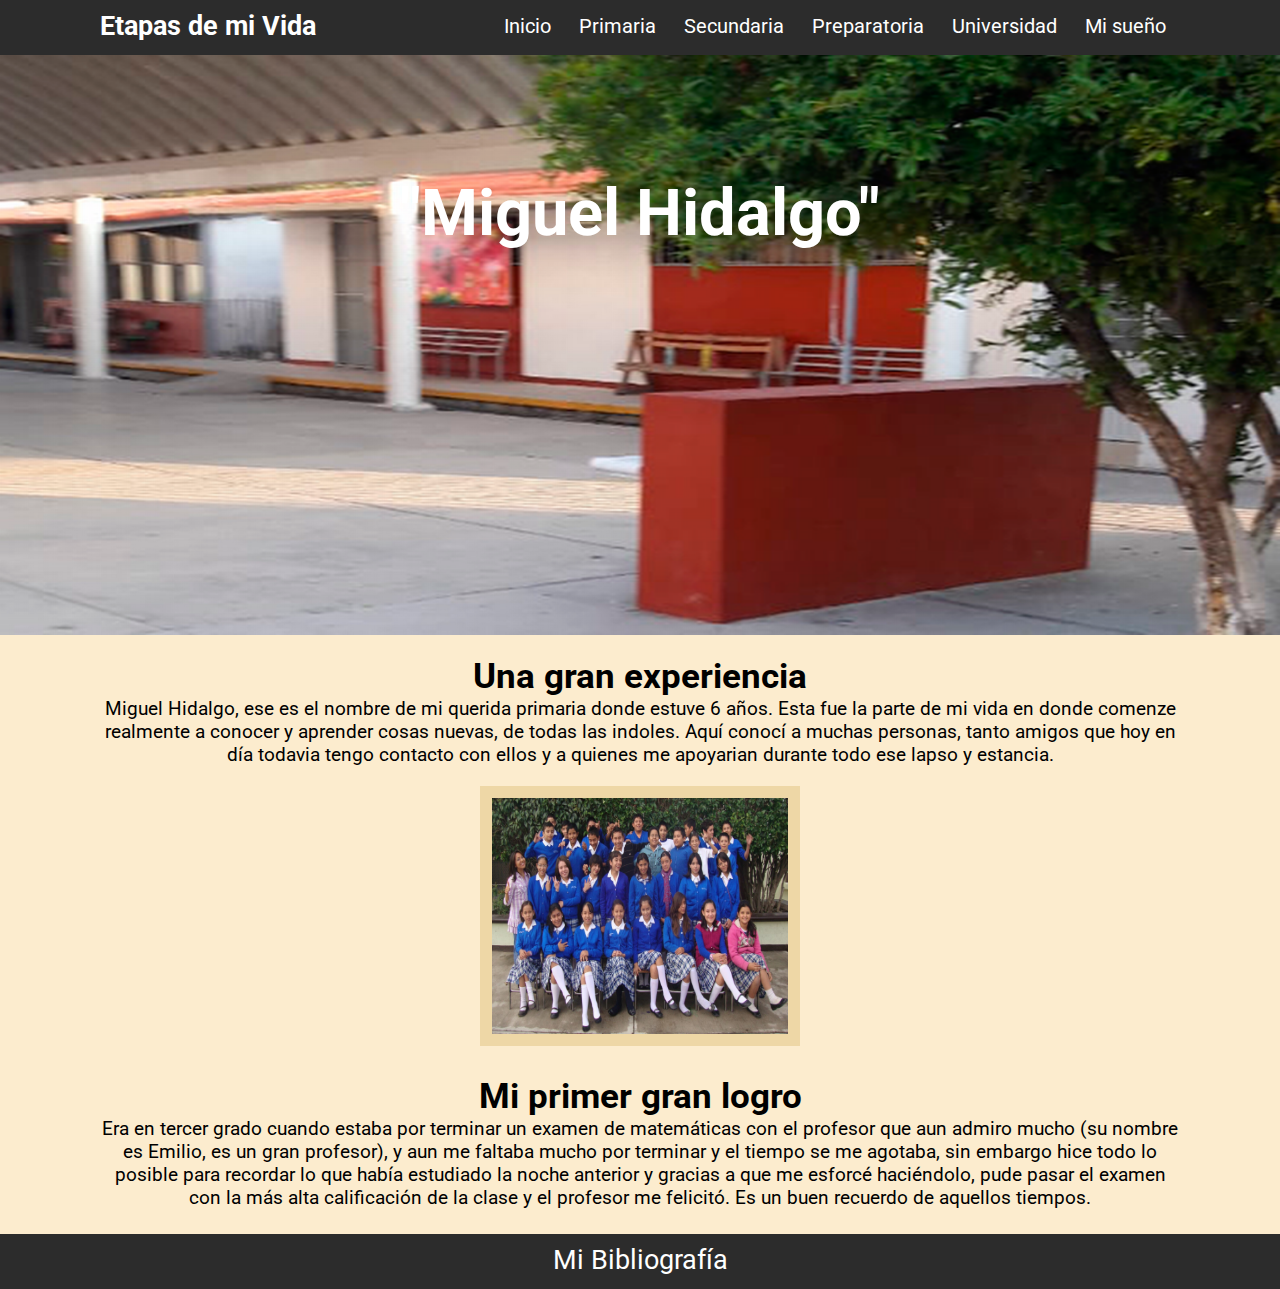
<file: PRIMARIA.html>
<!DOCTYPE html>
<html lang="en">

<head>
    <title>Mi Bibliografía</title>
    <meta charset="UTF-8">
    <meta name="viewport" content="width=device-width, initial-scale=1.0">
    <link rel="stylesheet" href="css/fontello.css">
    <link rel="stylesheet" href="css/ESTILOS..css">


</head>

<body>

    <header>
        <div class="contenedor">
            <h1>Etapas de mi Vida</h1>
            <input type="checkbox" id="menu-bar">
            <label class="icon-menu" for="menu-bar"></label>
            <nav class="menu">
                <a href="index.html">Inicio</a>
                <a href="primaria.html">Primaria</a>
                <a href="secundaria.html">Secundaria</a>
                <a href="preparatoria.html">Preparatoria</a>
                <a href="universidad.html">Universidad</a>
                <a href="dream.html">Mi sueño</a>
            </nav>
        </div>
    </header>

    <main>
        <div id="prim">

            <img src="img/primaria.png">
            <div class="contenedor">
                <h2>"Miguel Hidalgo"</h2>
            </div>
        </div>
    </main>
    <section id="resumen">
        <div class="contenedor">
            <h2>Una gran experiencia</h2>
            <p>Miguel Hidalgo, ese es el nombre de mi querida primaria donde estuve 6 años. Esta fue la parte de mi vida en donde comenze realmente a conocer y aprender cosas nuevas, de todas las indoles. Aquí conocí a muchas personas, tanto amigos que hoy
                en día todavia tengo contacto con ellos y a quienes me apoyarian durante todo ese lapso y estancia.
            </p>
        </div>
        <section>
            <div class="img-prim">
                <img src="img/primaria3.jpg">
            </div>
        </section>
        <div class="contenedor">
            <h2>Mi primer gran logro</h2>
            <p> Era en tercer grado cuando estaba por terminar un examen de matemáticas con el profesor que aun admiro mucho (su nombre es Emilio, es un gran profesor), y aun me faltaba mucho por terminar y el tiempo se me agotaba, sin embargo hice todo lo
                posible para recordar lo que había estudiado la noche anterior y gracias a que me esforcé haciéndolo, pude pasar el examen con la más alta calificación de la clase y el profesor me felicitó. Es un buen recuerdo de aquellos tiempos.
            </p>
        </div>

    </section>

    <footer>
        <div class="contenedor">
            <p class="foot">Mi Bibliografía</p>
        </div>
    </footer>

</body>

</html>
</file>
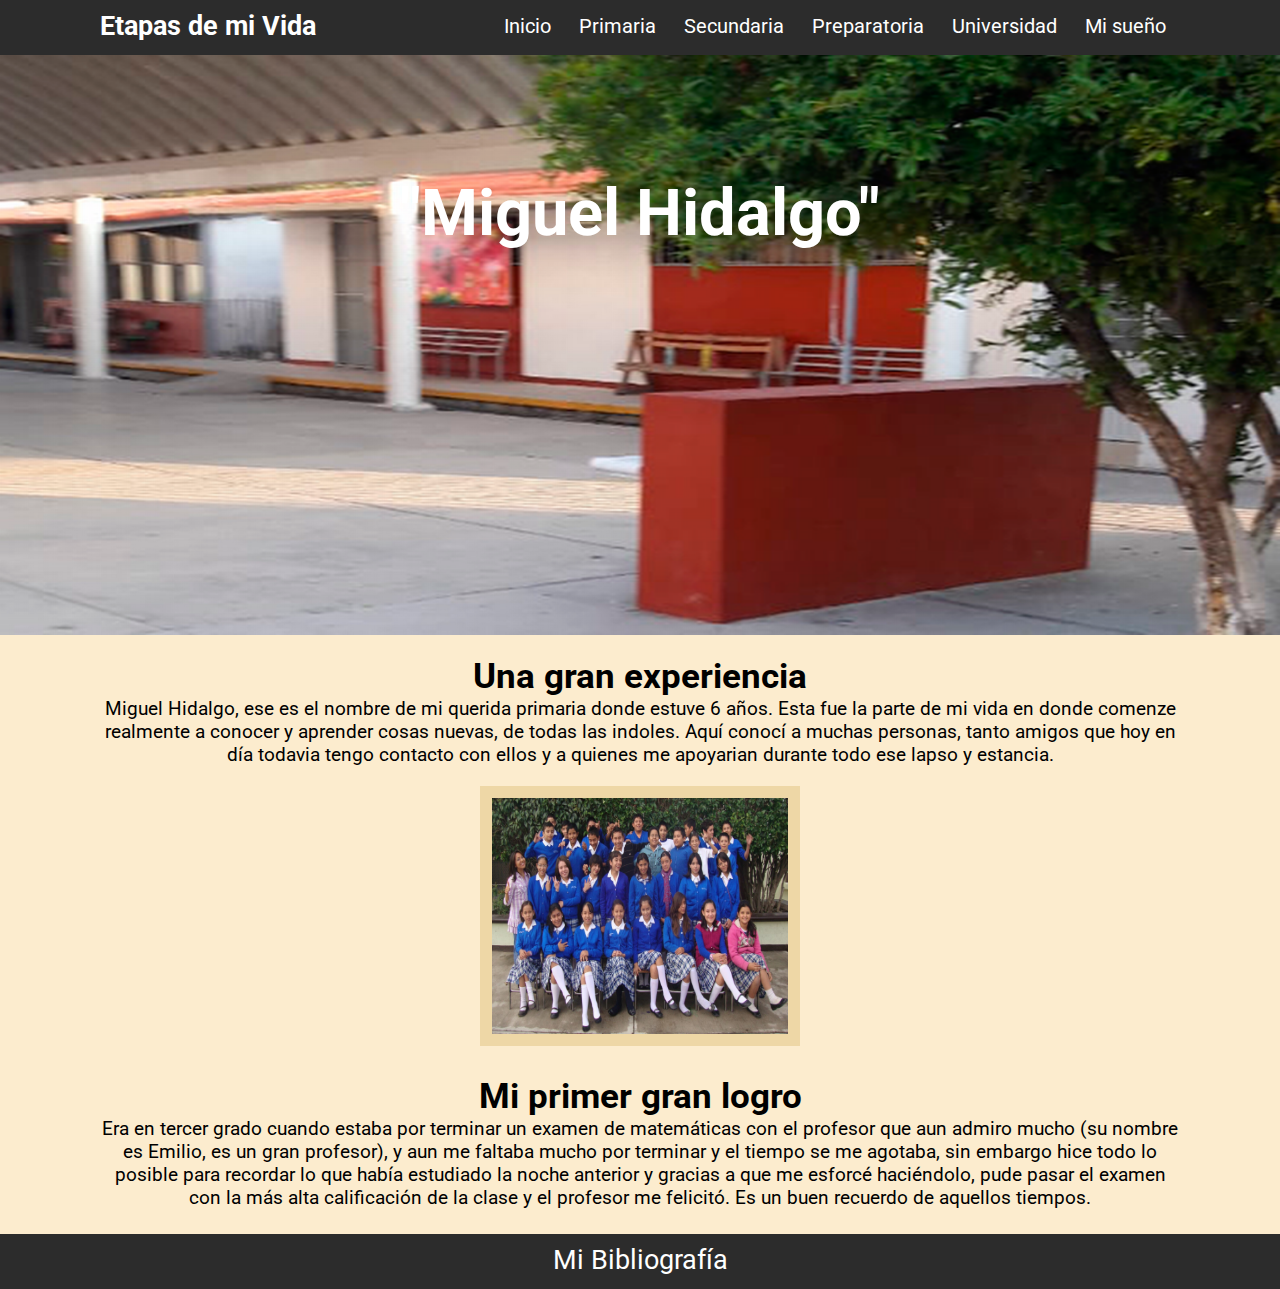
<file: primaria.html>
<!DOCTYPE html>
<html lang="en">

<head>
    <title>Mi Bibliografía</title>
    <meta charset="UTF-8">
    <meta name="viewport" content="width=device-width, initial-scale=1.0">
    <link rel="stylesheet" href="css/fontello.css">
    <link rel="stylesheet" href="css/ESTILOS..css">


</head>

<body>

    <header>
        <div class="contenedor">
            <h1>Etapas de mi Vida</h1>
            <input type="checkbox" id="menu-bar">
            <label class="icon-menu" for="menu-bar"></label>
            <nav class="menu">
                <a href="index.html">Inicio</a>
                <a href="primaria.html">Primaria</a>
                <a href="secundaria.html">Secundaria</a>
                <a href="preparatoria.html">Preparatoria</a>
                <a href="universidad.html">Universidad</a>
                <a href="dream.html">Mi sueño</a>
            </nav>
        </div>
    </header>

    <main>
        <div id="prim">

            <img src="img/primaria.png">
            <div class="contenedor">
                <h2>"Miguel Hidalgo"</h2>
            </div>
        </div>
    </main>
    <section id="resumen">
        <div class="contenedor">
            <h2>Una gran experiencia</h2>
            <p>Miguel Hidalgo, ese es el nombre de mi querida primaria donde estuve 6 años. Esta fue la parte de mi vida en donde comenze realmente a conocer y aprender cosas nuevas, de todas las indoles. Aquí conocí a muchas personas, tanto amigos que hoy
                en día todavia tengo contacto con ellos y a quienes me apoyarian durante todo ese lapso y estancia.
            </p>
        </div>
        <section>
            <div class="img-prim">
                <img src="img/primaria3.jpg">
            </div>
        </section>
        <div class="contenedor">
            <h2>Mi primer gran logro</h2>
            <p> Era en tercer grado cuando estaba por terminar un examen de matemáticas con el profesor que aun admiro mucho (su nombre es Emilio, es un gran profesor), y aun me faltaba mucho por terminar y el tiempo se me agotaba, sin embargo hice todo lo
                posible para recordar lo que había estudiado la noche anterior y gracias a que me esforcé haciéndolo, pude pasar el examen con la más alta calificación de la clase y el profesor me felicitó. Es un buen recuerdo de aquellos tiempos.
            </p>
        </div>

    </section>

    <footer>
        <div class="contenedor">
            <p class="foot">Mi Bibliografía</p>
        </div>
    </footer>

</body>

</html>
</file>
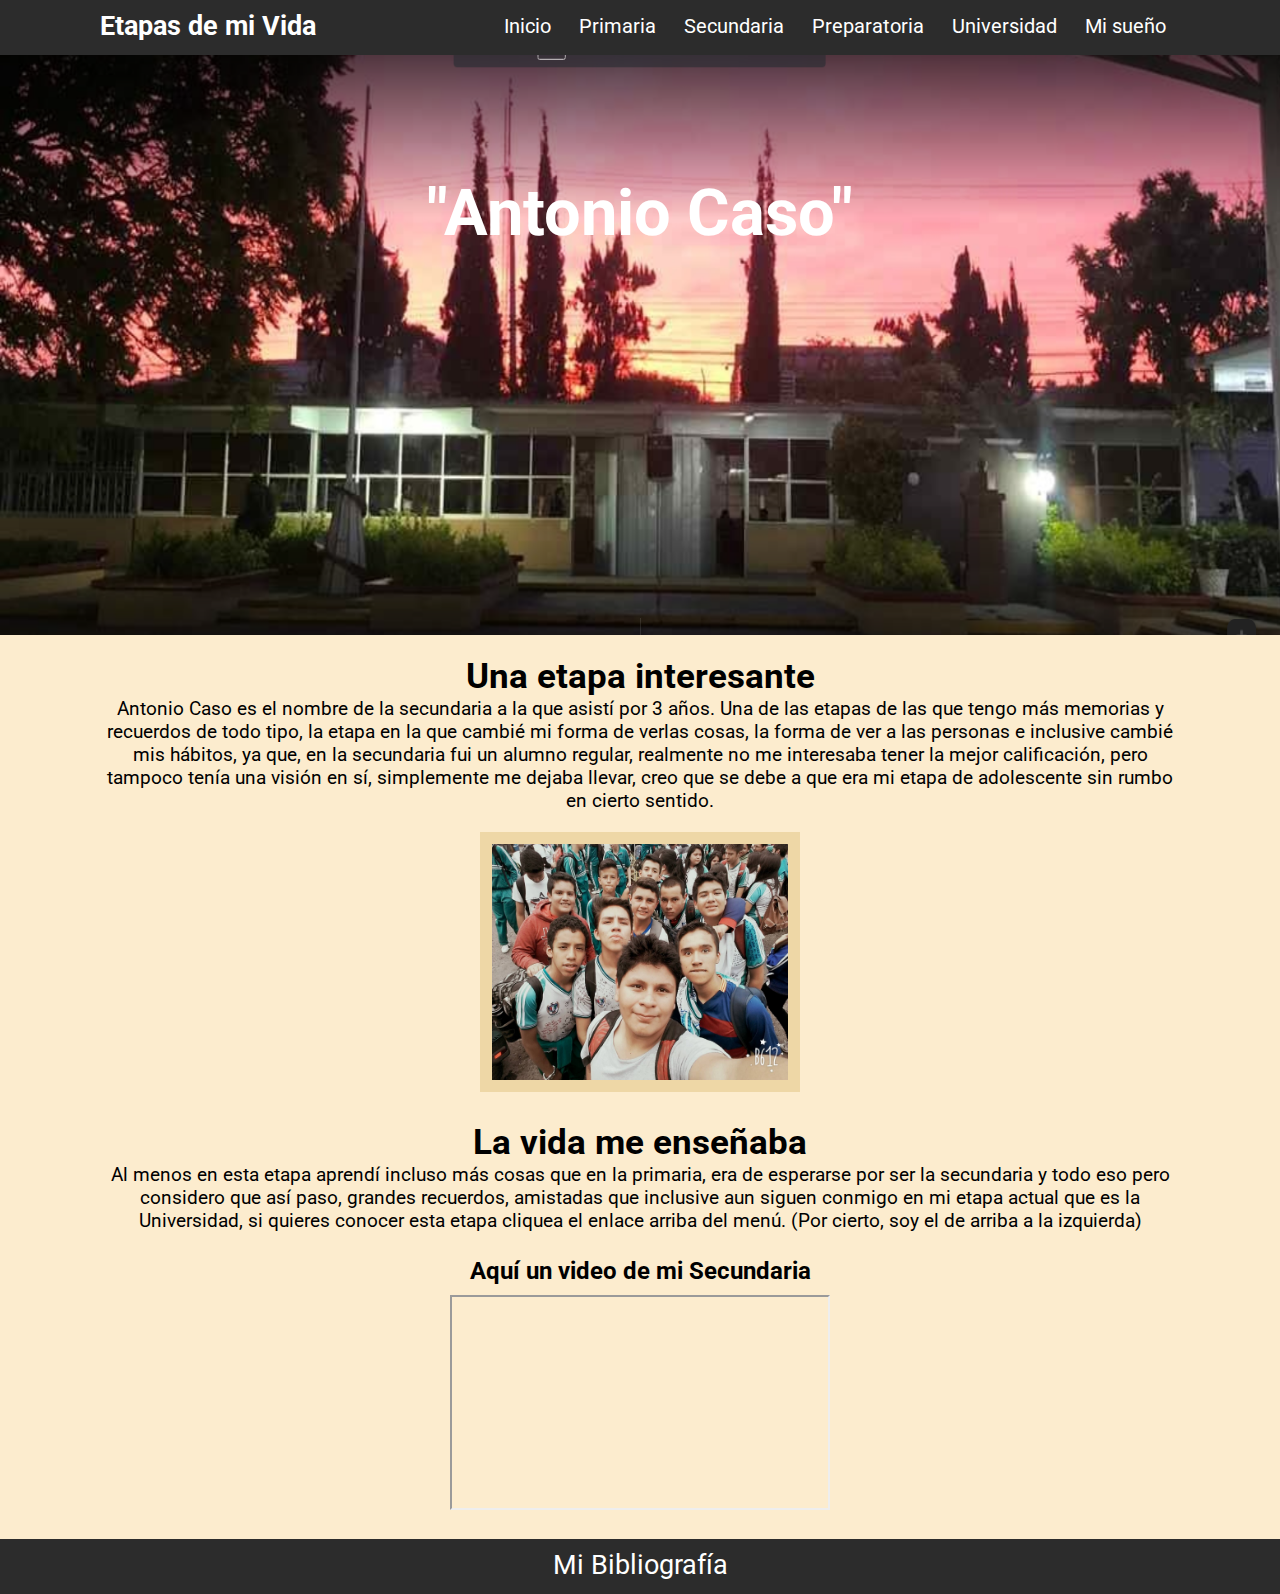
<file: SECUNDARIA.html>
<!DOCTYPE html>
<html lang="en">

<head>
    <title>Mi Bibliografía</title>
    <meta charset="UTF-8">
    <meta name="viewport" content="width=device-width, initial-scale=1.0">
    <link rel="stylesheet" href="css/fontello.css">
    <link rel="stylesheet" href="css/ESTILOS..css">


</head>

<body>

    <header>
        <div class="contenedor">
            <h1>Etapas de mi Vida</h1>

            <input type="checkbox" id="menu-bar">
            <label class="icon-menu" for="menu-bar"></label>
            <nav class="menu">
                <a href="index.html">Inicio</a>
                <a href="primaria.html">Primaria</a>
                <a href="secundaria.html">Secundaria</a>
                <a href="preparatoria.html">Preparatoria</a>
                <a href="universidad.html">Universidad</a>
                <a href="dream.html">Mi sueño</a>
            </nav>
        </div>
    </header>

    <main>
        <div id="prim">

            <img src="img/secun.PNG">
            <div class="contenedor">
                <h2>"Antonio Caso"</h2>
            </div>
        </div>
    </main>

    <section id="resumen">
        <div class="contenedor">
            <h2>Una etapa interesante</h2>
            <p>
                Antonio Caso es el nombre de la secundaria a la que asistí por 3 años. Una de las etapas de las que tengo más memorias y recuerdos de todo tipo, la etapa en la que cambié mi forma de verlas cosas, la forma de ver a las personas e inclusive cambié mis
                hábitos, ya que, en la secundaria fui un alumno regular, realmente no me interesaba tener la mejor calificación, pero tampoco tenía una visión en sí, simplemente me dejaba llevar, creo que se debe a que era mi etapa de adolescente sin
                rumbo en cierto sentido.

            </p>
        </div>
        <section>
            <div class="img-prim">
                <img src="img/secu2.jpg">
            </div>
        </section>
        <div class="contenedor">
            <h2>La vida me enseñaba</h2>
            <p> Al menos en esta etapa aprendí incluso más cosas que en la primaria, era de esperarse por ser la secundaria y todo eso pero considero que así paso, grandes recuerdos, amistadas que inclusive aun siguen conmigo en mi etapa actual que es la
                Universidad, si quieres conocer esta etapa cliquea el enlace arriba del menú. (Por cierto, soy el de arriba a la izquierda)
            </p>

        </div>
    </section>
    <section id="vid">
        <div class="contenedor">
            <h2>Aquí un video de mi Secundaria</h2>
            <iframe width="380" height="215" src="https://www.youtube.com/embed/ko9fhUvHIWM" allowfullscreen></iframe>
        </div>
    </section>


    <footer>
        <div class="contenedor">
            <p class="foot">Mi Bibliografía</p>
        </div>
    </footer>

</body>

</html>
</file>
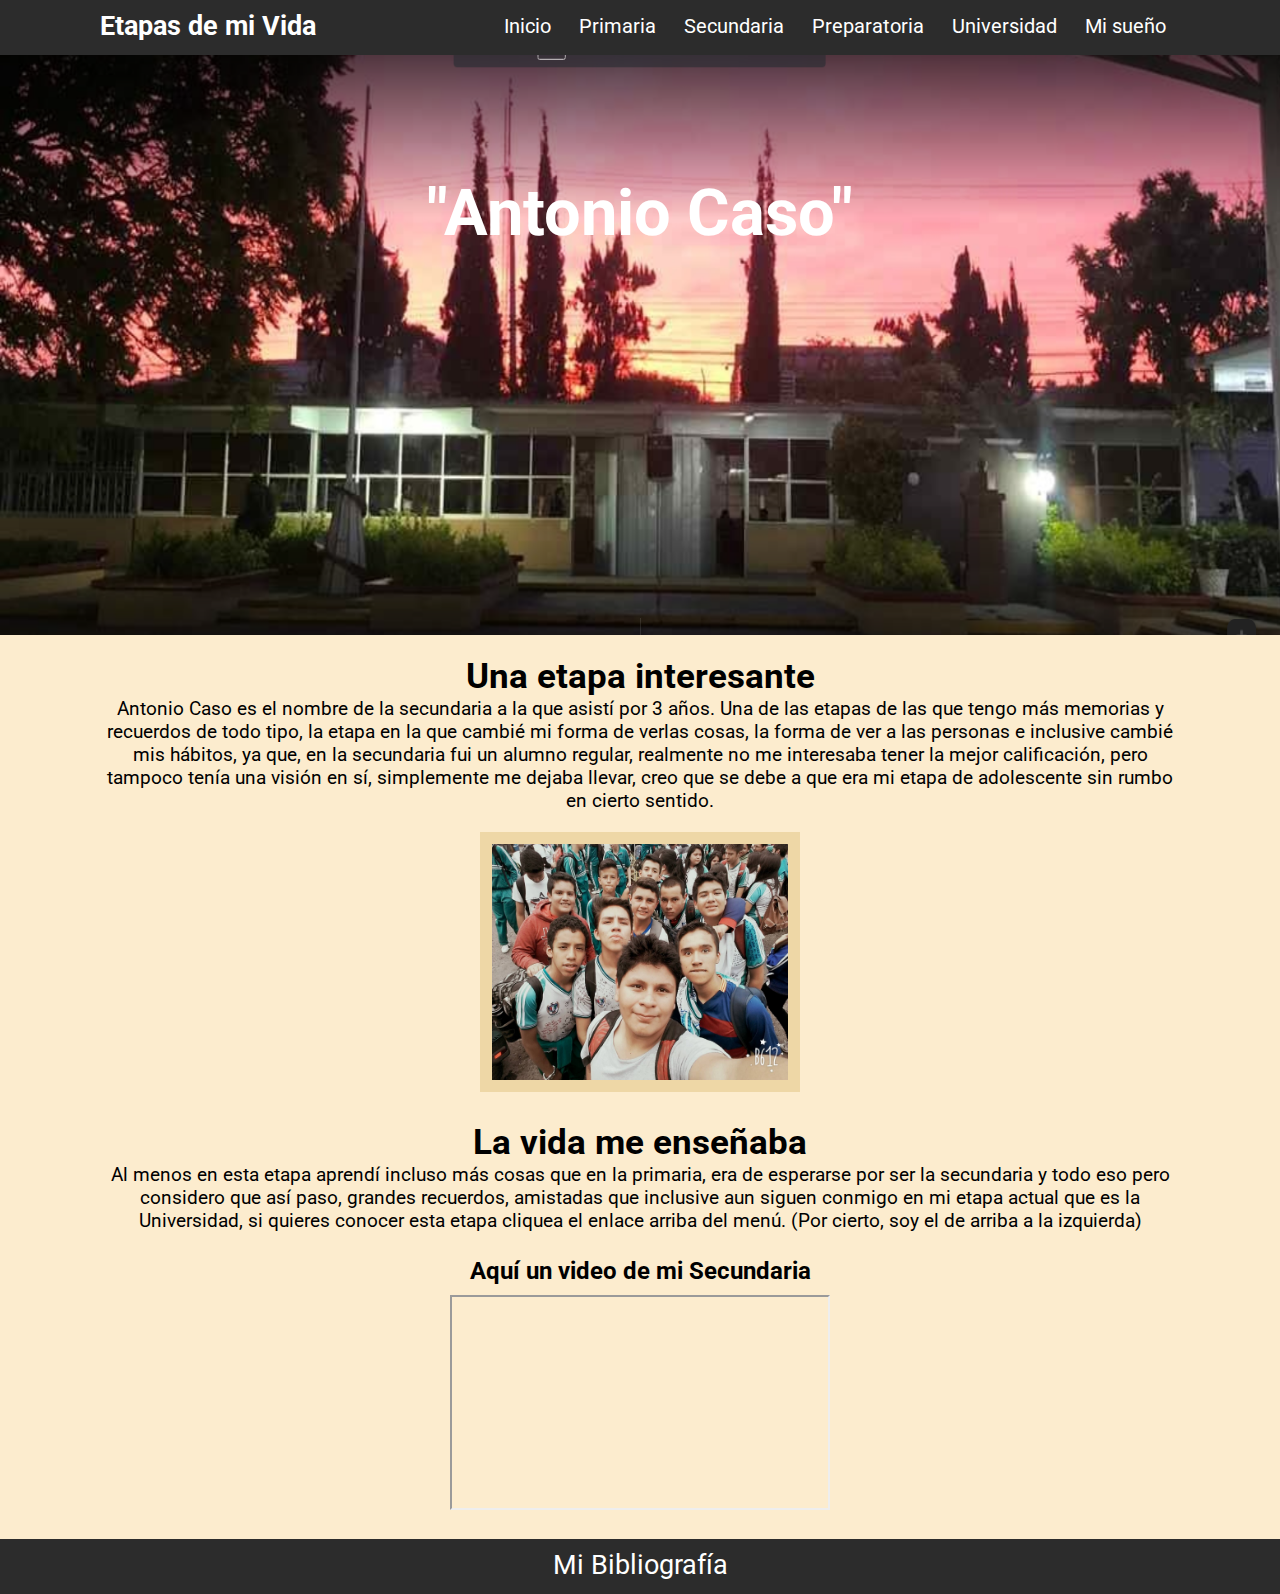
<file: secundaria.html>
<!DOCTYPE html>
<html lang="en">

<head>
    <title>Mi Bibliografía</title>
    <meta charset="UTF-8">
    <meta name="viewport" content="width=device-width, initial-scale=1.0">
    <link rel="stylesheet" href="css/fontello.css">
    <link rel="stylesheet" href="css/ESTILOS..css">


</head>

<body>

    <header>
        <div class="contenedor">
            <h1>Etapas de mi Vida</h1>

            <input type="checkbox" id="menu-bar">
            <label class="icon-menu" for="menu-bar"></label>
            <nav class="menu">
                <a href="index.html">Inicio</a>
                <a href="primaria.html">Primaria</a>
                <a href="secundaria.html">Secundaria</a>
                <a href="preparatoria.html">Preparatoria</a>
                <a href="universidad.html">Universidad</a>
                <a href="dream.html">Mi sueño</a>
            </nav>
        </div>
    </header>

    <main>
        <div id="prim">

            <img src="img/secun.PNG">
            <div class="contenedor">
                <h2>"Antonio Caso"</h2>
            </div>
        </div>
    </main>

    <section id="resumen">
        <div class="contenedor">
            <h2>Una etapa interesante</h2>
            <p>
                Antonio Caso es el nombre de la secundaria a la que asistí por 3 años. Una de las etapas de las que tengo más memorias y recuerdos de todo tipo, la etapa en la que cambié mi forma de verlas cosas, la forma de ver a las personas e inclusive cambié mis
                hábitos, ya que, en la secundaria fui un alumno regular, realmente no me interesaba tener la mejor calificación, pero tampoco tenía una visión en sí, simplemente me dejaba llevar, creo que se debe a que era mi etapa de adolescente sin
                rumbo en cierto sentido.

            </p>
        </div>
        <section>
            <div class="img-prim">
                <img src="img/secu2.jpg">
            </div>
        </section>
        <div class="contenedor">
            <h2>La vida me enseñaba</h2>
            <p> Al menos en esta etapa aprendí incluso más cosas que en la primaria, era de esperarse por ser la secundaria y todo eso pero considero que así paso, grandes recuerdos, amistadas que inclusive aun siguen conmigo en mi etapa actual que es la
                Universidad, si quieres conocer esta etapa cliquea el enlace arriba del menú. (Por cierto, soy el de arriba a la izquierda)
            </p>

        </div>
    </section>
    <section id="vid">
        <div class="contenedor">
            <h2>Aquí un video de mi Secundaria</h2>
            <iframe width="380" height="215" src="https://www.youtube.com/embed/ko9fhUvHIWM" allowfullscreen></iframe>
        </div>
    </section>


    <footer>
        <div class="contenedor">
            <p class="foot">Mi Bibliografía</p>
        </div>
    </footer>

</body>

</html>
</file>
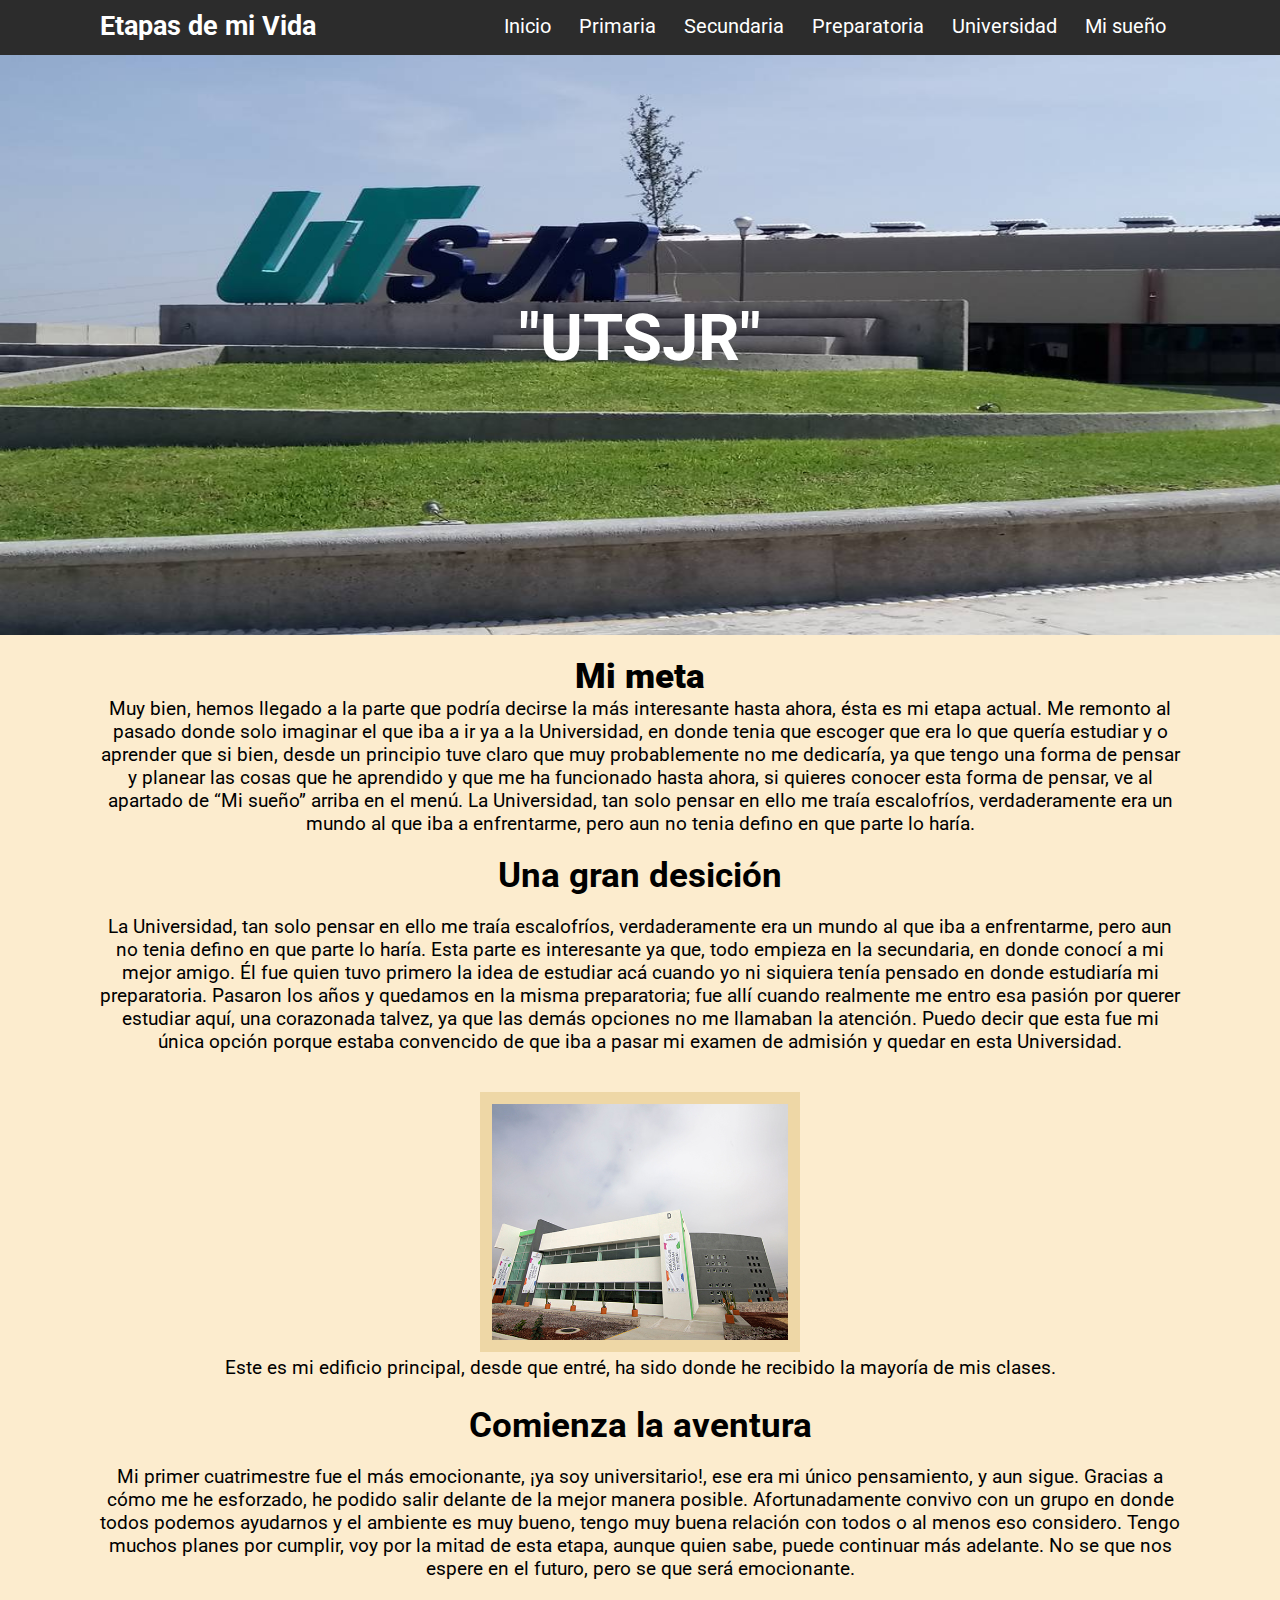
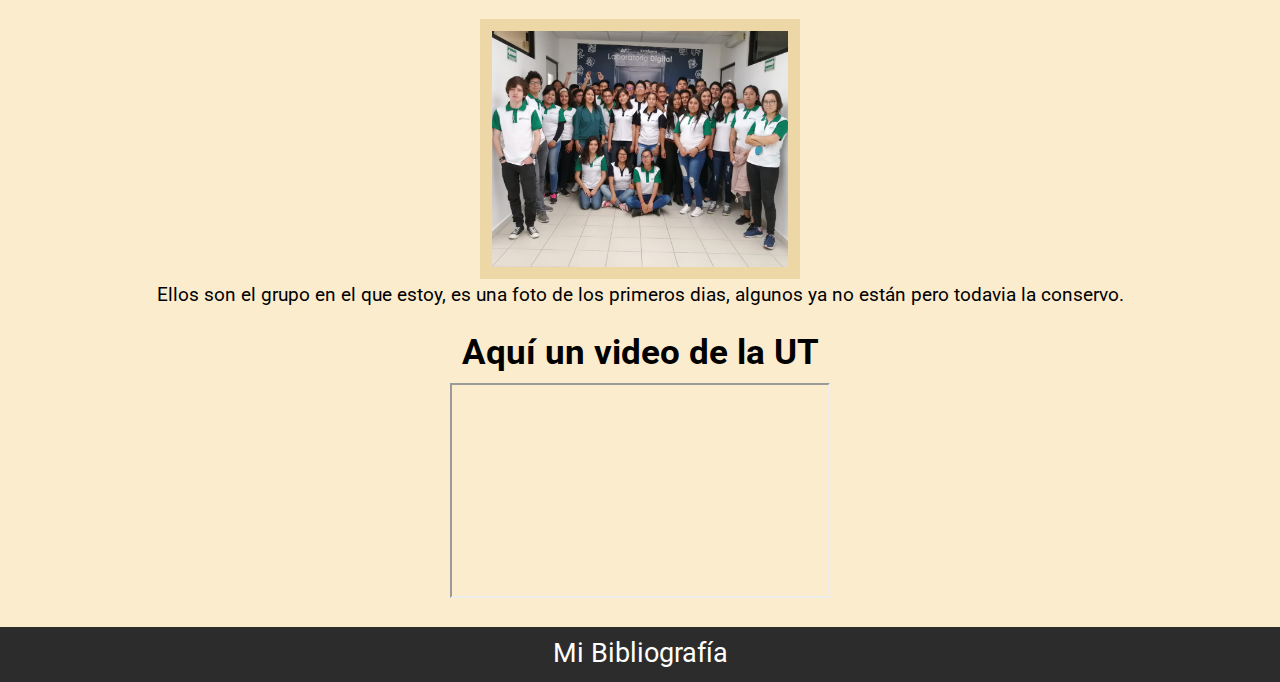
<file: UNIVERSIDAD.html>
<!DOCTYPE html>
<html lang="en">

<head>
    <title>Mi Bibliografía</title>
    <meta charset="UTF-8">
    <meta name="viewport" content="width=device-width, initial-scale=1.0">
    <link rel="stylesheet" href="css/fontello.css">
    <link rel="stylesheet" href="css/ESTILOS..css">


</head>

<body>

    <header>
        <div class="contenedor">
            <h1>Etapas de mi Vida</h1>

            <input type="checkbox" id="menu-bar">
            <label class="icon-menu" for="menu-bar"></label>
            <nav class="menu">
                <a href="index.html">Inicio</a>
                <a href="primaria.html">Primaria</a>
                <a href="secundaria.html">Secundaria</a>
                <a href="preparatoria.html">Preparatoria</a>
                <a href="universidad.html">Universidad</a>
                <a href="dream.html">Mi sueño</a>
            </nav>
        </div>
    </header>
    <main>
        <div id="uni">
            <img src="img/ut.jpg">
            <div class="contenedor">
                <h2>"UTSJR"</h2>
            </div>
        </div>
    </main>
    <section id="resumen">
        <div class="contenedor">
            <h2> <strong>Mi meta</strong> <br> </h2>
            <p> Muy bien, hemos llegado a la parte que podría decirse la más interesante hasta ahora, ésta es mi etapa actual. Me remonto al pasado donde solo imaginar el que iba a ir ya a la Universidad, en donde tenia que escoger que era lo que quería estudiar
                y o aprender que si bien, desde un principio tuve claro que muy probablemente no me dedicaría, ya que tengo una forma de pensar y planear las cosas que he aprendido y que me ha funcionado hasta ahora, si quieres conocer esta forma de pensar,
                ve al apartado de “Mi sueño” arriba en el menú. La Universidad, tan solo pensar en ello me traía escalofríos, verdaderamente era un mundo al que iba a enfrentarme, pero aun no tenia defino en que parte lo haría.
            </p>
            <br>
            <h2>Una gran desición</h2>
            <br>
            <p>
                La Universidad, tan solo pensar en ello me traía escalofríos, verdaderamente era un mundo al que iba a enfrentarme, pero aun no tenia defino en que parte lo haría. Esta parte es interesante ya que, todo empieza en la secundaria, en donde conocí a mi mejor
                amigo. Él fue quien tuvo primero la idea de estudiar acá cuando yo ni siquiera tenía pensado en donde estudiaría mi preparatoria. Pasaron los años y quedamos en la misma preparatoria; fue allí cuando realmente me entro esa pasión por querer
                estudiar aquí, una corazonada talvez, ya que las demás opciones no me llamaban la atención. Puedo decir que esta fue mi única opción porque estaba convencido de que iba a pasar mi examen de admisión y quedar en esta Universidad.
            </p> <br>
        </div>
        <section>
            <div class="img-uni">
                <img src="img/ut2.jpg">
                <p>Este es mi edificio principal, desde que entré, ha sido donde he recibido la mayoría de mis clases.</p>
            </div>
        </section>
        <div class="contenedor">
            <h2>Comienza la aventura</h2>
            <br>
            <p>
                Mi primer cuatrimestre fue el más emocionante, ¡ya soy universitario!, ese era mi único pensamiento, y aun sigue. Gracias a cómo me he esforzado, he podido salir delante de la mejor manera posible. Afortunadamente convivo con un grupo en donde todos podemos
                ayudarnos y el ambiente es muy bueno, tengo muy buena relación con todos o al menos eso considero. Tengo muchos planes por cumplir, voy por la mitad de esta etapa, aunque quien sabe, puede continuar más adelante. No se que nos espere en
                el futuro, pero se que será emocionante.
            </p> <br>
        </div>
        <section>
            <div class="img-uni">
                <img src="img/ut3.jpeg">
                <p>Ellos son el grupo en el que estoy, es una foto de los primeros dias, algunos ya no están pero todavia la conservo.</p>
            </div>
        </section>
        <section id="vid">
            <div class="contenedor">
                <h2>Aquí un video de la UT</h2>
                <iframe width="380" height="215" src="https://www.youtube.com/embed/xhGiOMi2gJw" allowfullscreen></iframe>
            </div>
        </section>
    </section>

    <footer>
        <div class="contenedor">
            <p class="foot">Mi Bibliografía</p>
        </div>
    </footer>

</body>

</html>
</file>
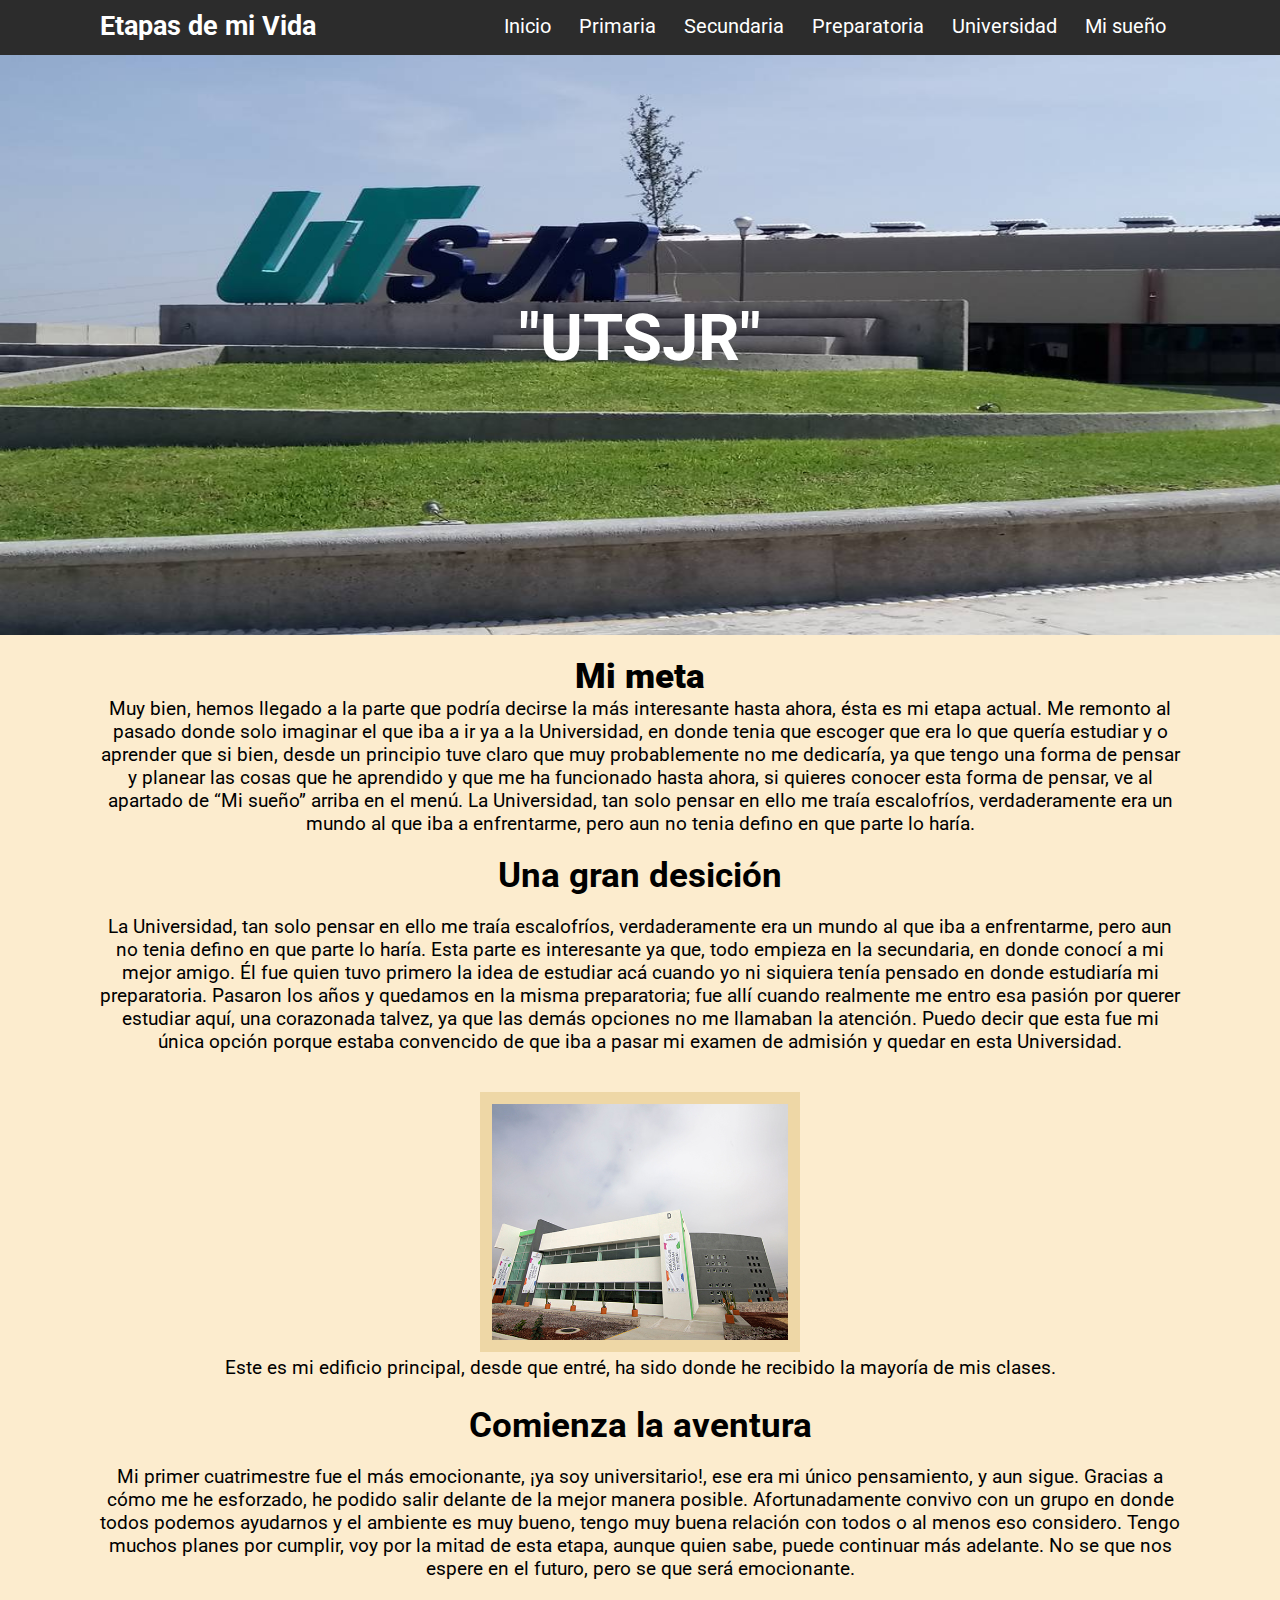
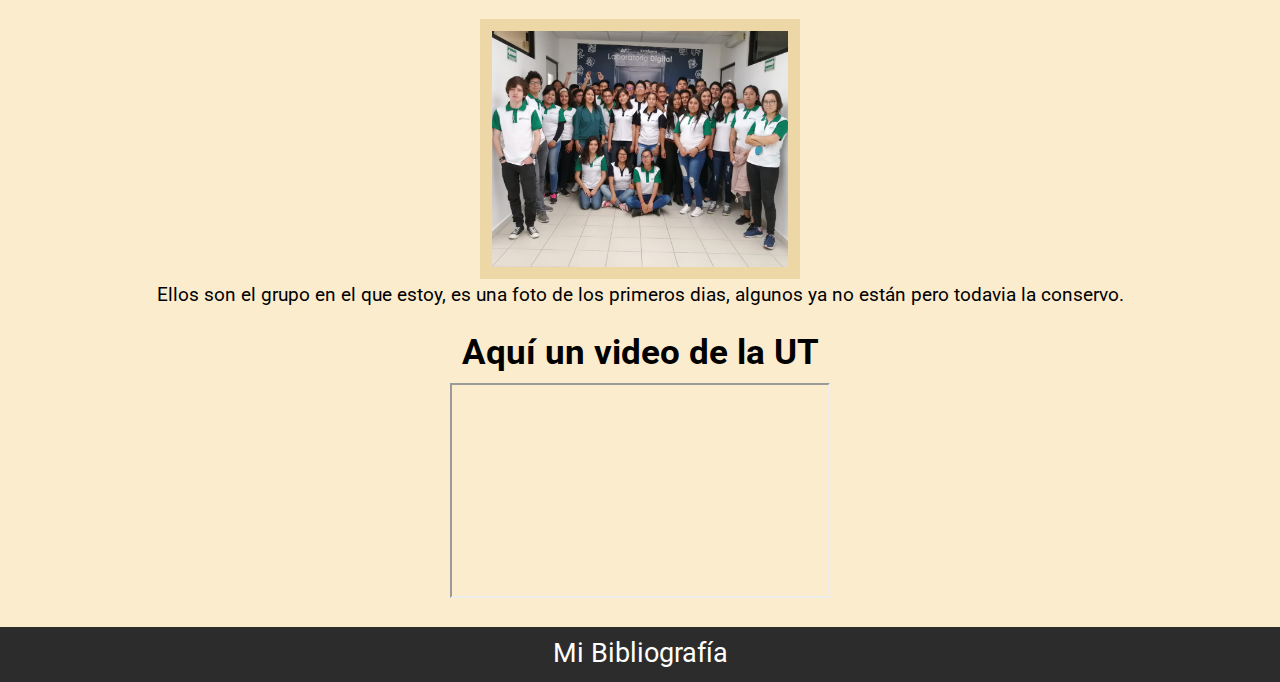
<file: universidad.html>
<!DOCTYPE html>
<html lang="en">

<head>
    <title>Mi Bibliografía</title>
    <meta charset="UTF-8">
    <meta name="viewport" content="width=device-width, initial-scale=1.0">
    <link rel="stylesheet" href="css/fontello.css">
    <link rel="stylesheet" href="css/ESTILOS..css">


</head>

<body>

    <header>
        <div class="contenedor">
            <h1>Etapas de mi Vida</h1>

            <input type="checkbox" id="menu-bar">
            <label class="icon-menu" for="menu-bar"></label>
            <nav class="menu">
                <a href="index.html">Inicio</a>
                <a href="primaria.html">Primaria</a>
                <a href="secundaria.html">Secundaria</a>
                <a href="preparatoria.html">Preparatoria</a>
                <a href="universidad.html">Universidad</a>
                <a href="dream.html">Mi sueño</a>
            </nav>
        </div>
    </header>
    <main>
        <div id="uni">
            <img src="img/ut.jpg">
            <div class="contenedor">
                <h2>"UTSJR"</h2>
            </div>
        </div>
    </main>
    <section id="resumen">
        <div class="contenedor">
            <h2> <strong>Mi meta</strong> <br> </h2>
            <p> Muy bien, hemos llegado a la parte que podría decirse la más interesante hasta ahora, ésta es mi etapa actual. Me remonto al pasado donde solo imaginar el que iba a ir ya a la Universidad, en donde tenia que escoger que era lo que quería estudiar
                y o aprender que si bien, desde un principio tuve claro que muy probablemente no me dedicaría, ya que tengo una forma de pensar y planear las cosas que he aprendido y que me ha funcionado hasta ahora, si quieres conocer esta forma de pensar,
                ve al apartado de “Mi sueño” arriba en el menú. La Universidad, tan solo pensar en ello me traía escalofríos, verdaderamente era un mundo al que iba a enfrentarme, pero aun no tenia defino en que parte lo haría.
            </p>
            <br>
            <h2>Una gran desición</h2>
            <br>
            <p>
                La Universidad, tan solo pensar en ello me traía escalofríos, verdaderamente era un mundo al que iba a enfrentarme, pero aun no tenia defino en que parte lo haría. Esta parte es interesante ya que, todo empieza en la secundaria, en donde conocí a mi mejor
                amigo. Él fue quien tuvo primero la idea de estudiar acá cuando yo ni siquiera tenía pensado en donde estudiaría mi preparatoria. Pasaron los años y quedamos en la misma preparatoria; fue allí cuando realmente me entro esa pasión por querer
                estudiar aquí, una corazonada talvez, ya que las demás opciones no me llamaban la atención. Puedo decir que esta fue mi única opción porque estaba convencido de que iba a pasar mi examen de admisión y quedar en esta Universidad.
            </p> <br>
        </div>
        <section>
            <div class="img-uni">
                <img src="img/ut2.jpg">
                <p>Este es mi edificio principal, desde que entré, ha sido donde he recibido la mayoría de mis clases.</p>
            </div>
        </section>
        <div class="contenedor">
            <h2>Comienza la aventura</h2>
            <br>
            <p>
                Mi primer cuatrimestre fue el más emocionante, ¡ya soy universitario!, ese era mi único pensamiento, y aun sigue. Gracias a cómo me he esforzado, he podido salir delante de la mejor manera posible. Afortunadamente convivo con un grupo en donde todos podemos
                ayudarnos y el ambiente es muy bueno, tengo muy buena relación con todos o al menos eso considero. Tengo muchos planes por cumplir, voy por la mitad de esta etapa, aunque quien sabe, puede continuar más adelante. No se que nos espere en
                el futuro, pero se que será emocionante.
            </p> <br>
        </div>
        <section>
            <div class="img-uni">
                <img src="img/ut3.jpeg">
                <p>Ellos son el grupo en el que estoy, es una foto de los primeros dias, algunos ya no están pero todavia la conservo.</p>
            </div>
        </section>
        <section id="vid">
            <div class="contenedor">
                <h2>Aquí un video de la UT</h2>
                <iframe width="380" height="215" src="https://www.youtube.com/embed/xhGiOMi2gJw" allowfullscreen></iframe>
            </div>
        </section>
    </section>

    <footer>
        <div class="contenedor">
            <p class="foot">Mi Bibliografía</p>
        </div>
    </footer>

</body>

</html>
</file>
<file: css/fontello.css>
@font-face {
  font-family: 'fontello';
  src: url('../font/fontello.eot?17124443');
  src: url('../font/fontello.eot?17124443#iefix') format('embedded-opentype'),
       url('../font/fontello.woff2?17124443') format('woff2'),
       url('../font/fontello.woff?17124443') format('woff'),
       url('../font/fontello.ttf?17124443') format('truetype'),
       url('../font/fontello.svg?17124443#fontello') format('svg');
  font-weight: normal;
  font-style: normal;
}
/* Chrome hack: SVG is rendered more smooth in Windozze. 100% magic, uncomment if you need it. */
/* Note, that will break hinting! In other OS-es font will be not as sharp as it could be */
/*
@media screen and (-webkit-min-device-pixel-ratio:0) {
  @font-face {
    font-family: 'fontello';
    src: url('../font/fontello.svg?17124443#fontello') format('svg');
  }
}
*/
 
 [class^="icon-"]:before, [class*=" icon-"]:before {
  font-family: "fontello";
  font-style: normal;
  font-weight: normal;
  speak: never;
 
  display: inline-block;
  text-decoration: inherit;
  width: 1em;
  margin-right: .2em;
  text-align: center;
  /* opacity: .8; */
 
  /* For safety - reset parent styles, that can break glyph codes*/
  font-variant: normal;
  text-transform: none;
 
  /* fix buttons height, for twitter bootstrap */
  line-height: 1em;
 
  /* Animation center compensation - margins should be symmetric */
  /* remove if not needed */
  margin-left: .2em;
 
  /* you can be more comfortable with increased icons size */
  /* font-size: 120%; */
 
  /* Font smoothing. That was taken from TWBS */
  -webkit-font-smoothing: antialiased;
  -moz-osx-font-smoothing: grayscale;
 
  /* Uncomment for 3D effect */
  /* text-shadow: 1px 1px 1px rgba(127, 127, 127, 0.3); */
}
 
.icon-menu:before { content: '\f0c9'; } /* '' */
.icon-qq:before { content: '\f1d6'; } /* '' */
</file>
<file: css/ESTILOS..css>
@import url('https://fonts.googleapis.com/css2?family=Roboto:wght@300&display=swap');
@import url(MENU.css);
@import url(banner.css);
@import url(BLOGS.css);
@import url(dream.css);
@import url(prim-ban.css);
@import url(prep-ban.css);
@import url(uni-ban.css);
* {
    margin: 0;
    padding: 0;
    box-sizing: border-box;
}

body {
    font-family: 'Roboto', sans-serif;
    background-color: rgb(252, 236, 206);
}

body p {
    font-size: 1.1rem;
}


/* HEADER */

header {
    width: 100%;
    height: 55px;
    background: rgb(44, 44, 44);
    color: white;
    position: fixed;
    top: 0;
    left: 0;
    z-index: 100;
}

header h1 {
    padding-top: 10px;
    font-size: 1.7rem;
}

h1 {
    float: left;
}

header .contenedor {
    display: table;
}


/* FOTO MENU*/

#resumen {
    text-align: center;
}

.mi-foto {
    margin-top: 15px;
    float: left;
    margin-bottom: 15px;
}

.mi-foto img {
    height: 400px;
    width: 400px;
    border-radius: 50%;
    border: 0.6rem solid rgb(44, 44, 44);
}


/** Utilidades */

.contenedor {
    width: 97%;
    margin: auto;
}

section {
    width: 100%;
    margin-bottom: 25px;
}


/* FOOTER */

footer .contenedor {
    display: flex;
    flex-wrap: wrap;
    justify-content: center;
    background: rgb(44, 44, 44);
    color: white;
    width: auto;
    height: 55px;
}

.foot {
    font-size: 1.5rem;
    padding-top: 10px;
}

#mas {
    text-align: center;
}


/* Youtube */

#vid {
    text-align: center;
}

#vid h2 {
    padding-bottom: 10px;
}


/* Audio */

#aud {
    text-align: center;
}

#aud h3 {
    padding-bottom: 10px;
}


/* RESPONSIVE */

@media (min-width:410px) {
    .foot {
        font-size: 1.5rem;
        padding-top: 10px;
    }
    .mi-foto img {
        height: 260px;
        width: 200px;
        border: 0.4rem solid rgb(44, 44, 44);
    }
    @media (min-width:580px) {
        .mi-foto {
            margin-top: -15px;
        }
        .mi-foto img {
            height: 240px;
            width: 230px;
            border: 0.4rem solid rgb(44, 44, 44);
        }
    }
    @media (min-width:800px) {
        .mi-foto {
            margin-top: -85px;
        }
    }
    @media (min-width:1250px) {
        .contenedor {
            width: 1080px;
        }
        .foot {
            font-size: 1.7rem;
            padding-top: 10px;
        }
        #resumen h2 {
            font-size: 2.2rem;
        }
        #resumen p {
            font-size: 1.2rem;
        }
        #resumen #mas {
            font-size: 1.4rem;
        }
    }
}
</file>
